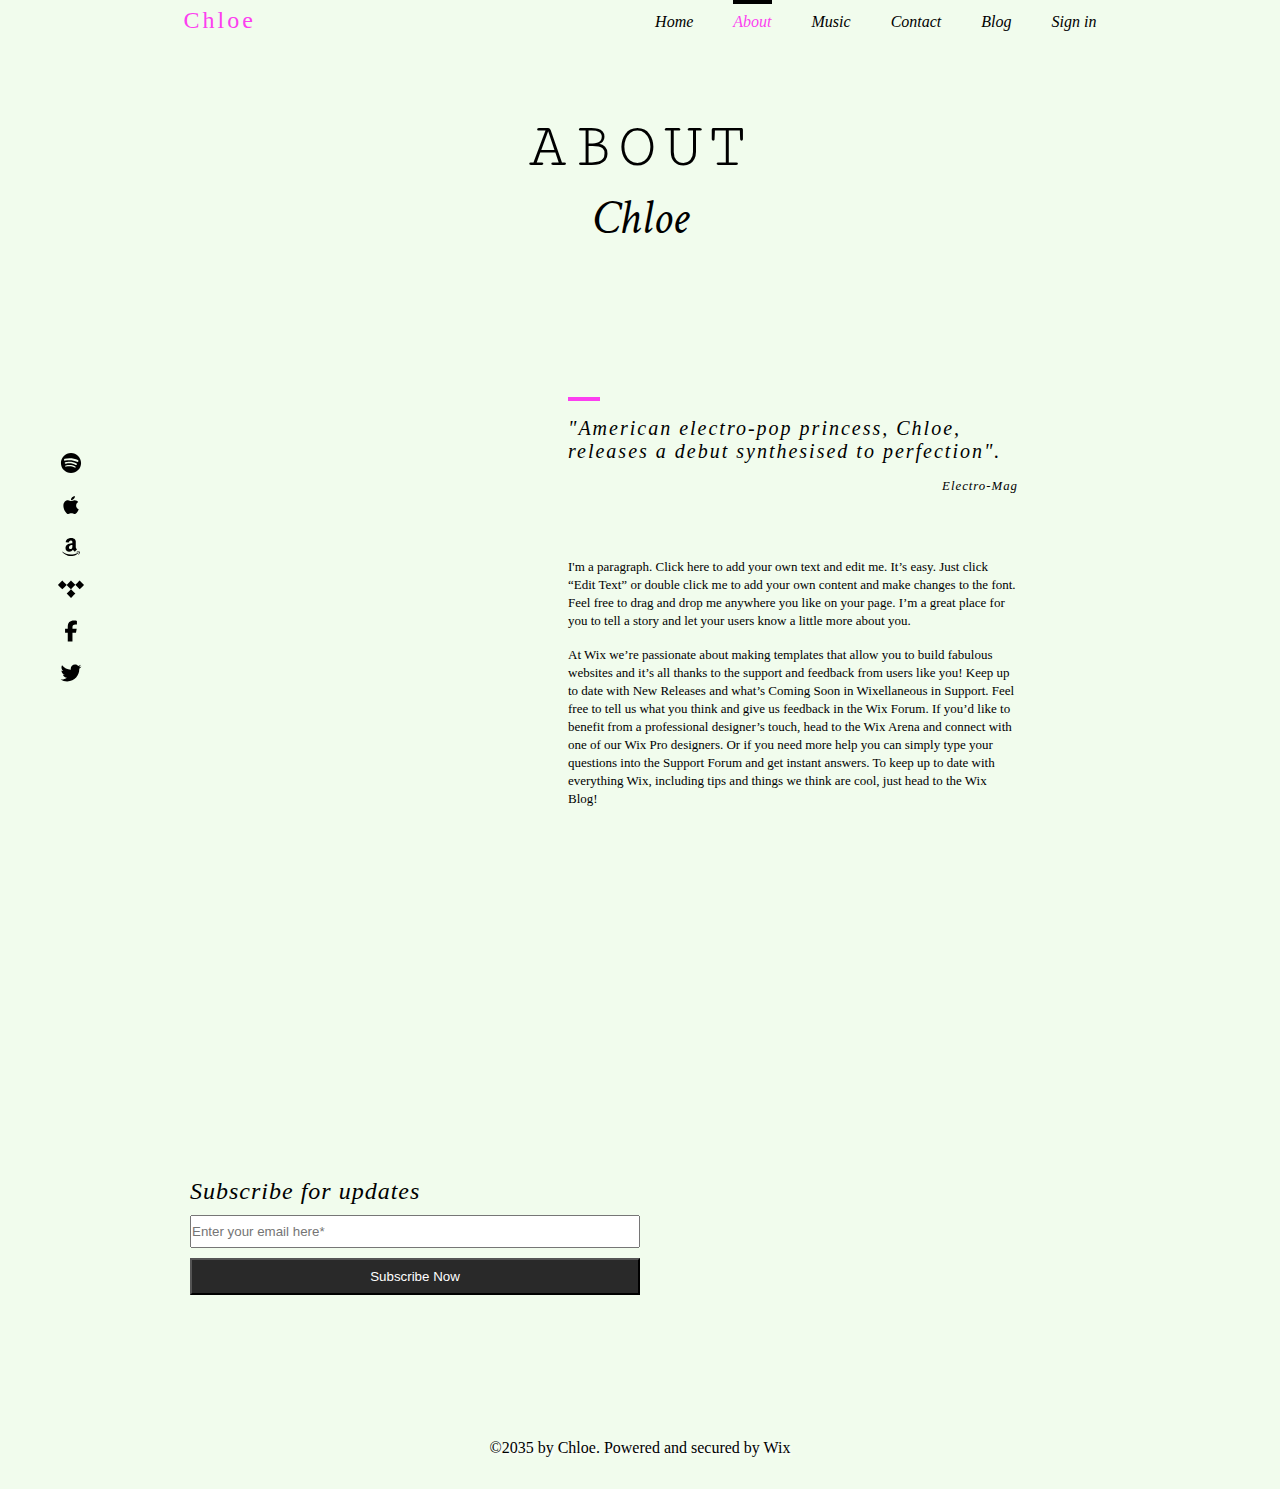
<file: about.html>
<!-- https://viann-r.github.io/Musician-Website/ -->
<!-- https://www.wix.com/website-template/view/html/1647?originUrl=https%3A%2F%2Fwww.wix.com%2Fwebsite%2Ftemplates%3Fcriteria%3DElectro%2BPop%2BSinger&tpClick=view_button&esi=68593254-95f1-4557-9fa5-2e47ccc0b17a -->
<!DOCTYPE html>
<html lang="en">
  <head>
    <meta charset="UTF-8" />
    <meta name="viewport" content="width=device-width, initial-scale=1.0" />

    <!-- google fonts -->
    <link rel="preconnect" href="https://fonts.googleapis.com" />
    <link rel="preconnect" href="https://fonts.gstatic.com" crossorigin />
    <link
      href="https://fonts.googleapis.com/css2?family=Cutive+Mono&display=swap"
      rel="stylesheet" />
    <link
      href="https://fonts.googleapis.com/css2?family=Metal&display=swap"
      rel="stylesheet" />

    <!-- styles -->
    <link rel="stylesheet" href="./style.css" />
    <link rel="stylesheet" href="./about.css" />
    <title>Musician Website - about page</title>
  </head>
  <body>
    <div class="background about">
      <!-- MOBILE NAVIGATION -->
      <input type="checkbox" id="menuId" />
      <label for="menuId" class="burger-btn">
        <span></span>
        <span></span>
        <span></span>
      </label>
      <nav class="mobile-nav">
        <ul>
          <ul>
            <li>
              <a href="index.html">Home</a>
            </li>
            <li>
              <a href="about.html" class="active">About</a>
            </li>
            <li>
              <a href="music.html">Music</a>
            </li>
            <li>
              <a href="contact.html">Contact</a>
            </li>
            <li>
              <a href="blog.html">Blog</a>
            </li>
            <li>
              <a href="signin.html">Sign in</a>
            </li>
          </ul>
        </ul>
      </nav>
      <!-- HEADER -->
      <header>
        <div class="logo">
          <h1>Chloe</h1>
        </div>
        <nav class="navbar">
          <ul>
            <li>
              <a href="index.html">Home</a>
            </li>
            <li>
              <a href="about.html" class="active">About</a>
            </li>
            <li>
              <a href="music.html">Music</a>
            </li>
            <li>
              <a href="contact.html">Contact</a>
            </li>
            <li>
              <a href="blog.html">Blog</a>
            </li>
            <li>
              <a href="signin.html">Sign in</a>
            </li>
          </ul>
        </nav>
      </header>

      <main>
        <h1 class="about-h">ABOUT</h1>
        <h2 class="chloe-h">Chloe</h2>
        <div class="content">
          <div class="bg"></div>
          <div class="text">
            <div class="line"></div>
            <h2 class="debut">
              <em
                >"American electro-pop princess, Chloe, releases a debut
                synthesised to perfection".</em
              >
            </h2>
            <h3 class="electro-mag"><em>Electro-Mag</em></h3>
            <p class="p1">
              I'm a paragraph. Click here to add your own text and edit me. It’s
              easy. Just click “Edit Text” or double click me to add your own
              content and make changes to the font. Feel free to drag and drop
              me anywhere you like on your page. I’m a great place for you to
              tell a story and let your users know a little more about you.
            </p>
            <p class="p2">
              At Wix we’re passionate about making templates that allow you to
              build fabulous websites and it’s all thanks to the support and
              feedback from users like you! Keep up to date with New Releases
              and what’s Coming Soon in Wixellaneous in Support. Feel free to
              tell us what you think and give us feedback in the Wix Forum. If
              you’d like to benefit from a professional designer’s touch, head
              to the Wix Arena and connect with one of our Wix Pro designers. Or
              if you need more help you can simply type your questions into the
              Support Forum and get instant answers. To keep up to date with
              everything Wix, including tips and things we think are cool, just
              head to the Wix Blog!
            </p>
          </div>
        </div>
        <form>
          <label class="subscribe" for="email"
            ><em>Subscribe for updates</em></label
          >
          <input
            type="email"
            id="email"
            name="email"
            placeholder="Enter your email here*"
            required />
          <input type="submit" id="submit" value="Subscribe Now" />
        </form>
      </main>

      <!-- fixed links -->
      <ul class="links">
        <li class="spotify">
          <a href="https://open.spotify.com/"
            ><svg xmlns="http://www.w3.org/2000/svg" viewBox="0 0 640 640">
              <!--!Font Awesome Free v7.1.0 by @fontawesome - https://fontawesome.com License - https://fontawesome.com/license/free Copyright 2025 Fonticons, Inc.-->
              <path
                fill="#000000"
                d="M320 72C183 72 72 183 72 320C72 457 183 568 320 568C457 568 568 457 568 320C568 183 457 72 320 72zM420.7 436.9C416.5 436.9 413.9 435.6 410 433.3C347.6 395.7 275 394.1 203.3 408.8C199.4 409.8 194.3 411.4 191.4 411.4C181.7 411.4 175.6 403.7 175.6 395.6C175.6 385.3 181.7 380.4 189.2 378.8C271.1 360.7 354.8 362.3 426.2 405C432.3 408.9 435.9 412.4 435.9 421.5C435.9 430.6 428.8 436.9 420.7 436.9zM447.6 371.3C442.4 371.3 438.9 369 435.3 367.1C372.8 330.1 279.6 315.2 196.7 337.7C191.9 339 189.3 340.3 184.8 340.3C174.1 340.3 165.4 331.6 165.4 320.9C165.4 310.2 170.6 303.1 180.9 300.2C208.7 292.4 237.1 286.6 278.7 286.6C343.6 286.6 406.3 302.7 455.7 332.1C463.8 336.9 467 343.1 467 351.8C466.9 362.6 458.5 371.3 447.6 371.3zM478.6 295.1C473.4 295.1 470.2 293.8 465.7 291.2C394.5 248.7 267.2 238.5 184.8 261.5C181.2 262.5 176.7 264.1 171.9 264.1C158.7 264.1 148.6 253.8 148.6 240.5C148.6 226.9 157 219.2 166 216.6C201.2 206.3 240.6 201.4 283.5 201.4C356.5 201.4 433 216.6 488.9 249.2C496.7 253.7 501.8 259.9 501.8 271.8C501.8 285.4 490.8 295.1 478.6 295.1z" /></svg
          ></a>
        </li>
        <li class="apple">
          <a href="https://www.apple.com/apple-music/"
            ><svg xmlns="http://www.w3.org/2000/svg" viewBox="0 0 640 640">
              <!--!Font Awesome Free v7.1.0 by @fontawesome - https://fontawesome.com License - https://fontawesome.com/license/free Copyright 2025 Fonticons, Inc.-->
              <path
                fill="#000000"
                d="M447.1 332.7C446.9 296 463.5 268.3 497.1 247.9C478.3 221 449.9 206.2 412.4 203.3C376.9 200.5 338.1 224 323.9 224C308.9 224 274.5 204.3 247.5 204.3C191.7 205.2 132.4 248.8 132.4 337.5C132.4 363.7 137.2 390.8 146.8 418.7C159.6 455.4 205.8 545.4 254 543.9C279.2 543.3 297 526 329.8 526C361.6 526 378.1 543.9 406.2 543.9C454.8 543.2 496.6 461.4 508.8 424.6C443.6 393.9 447.1 334.6 447.1 332.7zM390.5 168.5C417.8 136.1 415.3 106.6 414.5 96C390.4 97.4 362.5 112.4 346.6 130.9C329.1 150.7 318.8 175.2 321 202.8C347.1 204.8 370.9 191.4 390.5 168.5z" /></svg
          ></a>
        </li>
        <li class="amazon">
          <a href="https://www.amazon.com/music"
            ><svg xmlns="http://www.w3.org/2000/svg" viewBox="0 0 640 640">
              <!--!Font Awesome Free v7.1.0 by @fontawesome - https://fontawesome.com License - https://fontawesome.com/license/free Copyright 2025 Fonticons, Inc.-->
              <path
                fill="#000000"
                d="M353.7 226.7C305 228.5 184.2 242.2 184.2 344.2C184.2 453.7 322.5 458.2 367.7 387.4C374.2 397.6 403.1 424.9 413 434.2L469.8 378.2C469.8 378.2 437.5 352.9 437.5 325.4L437.5 178.3C437.5 153 413 96 325.2 96C237.2 96 190.5 151 190.5 200.3L264 207.1C280.3 157.6 318.2 157.6 318.2 157.6C358.9 157.5 353.7 187.4 353.7 226.7zM353.7 313.5C353.7 393.5 269.5 381.5 269.5 330.7C269.5 283.5 320 274 353.7 272.9L353.7 313.5zM489.7 477C482 487 419.7 544 315.2 544C210.7 544 130.7 472.5 106.2 443C99.4 435.3 107.2 431.7 111.7 434.7C185 479.2 299.5 552.5 484.2 465C491.7 461.3 497.5 467 489.7 477zM529.5 479.2C523 495 513.5 506 508.3 510.2C502.8 514.7 498.8 512.9 501.8 506.4C504.8 499.9 521.1 459.9 514.5 451.4C508 443.1 477.5 447.1 466.5 448.2C455.7 449.2 453.5 450.2 452.5 447.9C450.2 442.2 474.2 432.4 490 430.4C505.7 428.6 531 429.6 536 436.1C539.7 441.2 536 463.2 529.5 479.2z" /></svg
          ></a>
        </li>
        <li class="tidal">
          <a href="https://tidal.com/"
            ><svg xmlns="http://www.w3.org/2000/svg" viewBox="0 0 640 640">
              <!--!Font Awesome Free v7.1.0 by @fontawesome - https://fontawesome.com License - https://fontawesome.com/license/free Copyright 2025 Fonticons, Inc.-->
              <path
                fill="#000000"
                d="M107.2 112L105.9 112C73.6 145.1 40.5 177.5 7.9 210.5C5.3 213.3 1.8 215.6 0 219.1C35.6 254.5 71 290.1 106.6 325.5C142 290.2 177.3 254.7 212.7 219.4L212.7 218.1L139.5 144.9C128.8 133.8 117.3 123.6 107.2 112zM320.7 112L319.4 112C284.5 148.1 247.9 183 213.1 219.2C249 254.3 284.1 290.2 319.8 325.5C354.1 291.4 388.2 257.1 422.4 223.1C423.9 221.6 425.7 220.3 426.5 218.3C391.9 184.5 358.1 150.1 323.9 116.2C322.6 114.9 321.6 113.6 320.6 112.1zM534.2 112L532.9 112C515.7 130 497.8 147.3 480.3 165C462.4 182.7 444.9 200.7 426.8 218.3C427.6 220.6 429.8 221.9 431.4 223.8L533.3 325.5C569.4 290.6 604.1 254.3 640 219.4C639.5 217.2 637.4 215.9 636 214.4L555.8 134.2C548.7 126.8 540.9 120 534.3 112zM319.6 325.7C284.7 360.8 249.6 395.7 214.7 430.6C214.4 431.3 214 432.3 213.7 432.9C237.7 456.6 261.4 480.4 285.2 504.2C297 515.5 308 527.7 320.1 538.6C328.5 531.2 336.5 522.2 344.8 514.3C370.3 489 395.8 463.3 421.3 438C423.1 435.8 425.6 434.4 426.8 431.7C391.4 396.8 356.3 361.5 321.2 326.3L319.7 325.6z" /></svg
          ></a>
        </li>
        <li class="facebook">
          <a href="https://www.facebook.com/wix"
            ><svg xmlns="http://www.w3.org/2000/svg" viewBox="0 0 640 640">
              <!--!Font Awesome Free v7.1.0 by @fontawesome - https://fontawesome.com License - https://fontawesome.com/license/free Copyright 2025 Fonticons, Inc.-->
              <path
                fill="#000000"
                d="M240 363.3L240 576L356 576L356 363.3L442.5 363.3L460.5 265.5L356 265.5L356 230.9C356 179.2 376.3 159.4 428.7 159.4C445 159.4 458.1 159.8 465.7 160.6L465.7 71.9C451.4 68 416.4 64 396.2 64C289.3 64 240 114.5 240 223.4L240 265.5L174 265.5L174 363.3L240 363.3z" /></svg
          ></a>
        </li>
        <li class="x">
          <a href="https://x.com/wix"
            ><svg xmlns="http://www.w3.org/2000/svg" viewBox="0 0 640 640">
              <!--!Font Awesome Free v7.1.0 by @fontawesome - https://fontawesome.com License - https://fontawesome.com/license/free Copyright 2025 Fonticons, Inc.-->
              <path
                fill="#000000"
                d="M523.4 215.7C523.7 220.2 523.7 224.8 523.7 229.3C523.7 368 418.1 527.9 225.1 527.9C165.6 527.9 110.4 510.7 64 480.8C72.4 481.8 80.6 482.1 89.3 482.1C138.4 482.1 183.5 465.5 219.6 437.3C173.5 436.3 134.8 406.1 121.5 364.5C128 365.5 134.5 366.1 141.3 366.1C150.7 366.1 160.1 364.8 168.9 362.5C120.8 352.8 84.8 310.5 84.8 259.5L84.8 258.2C98.8 266 115 270.9 132.2 271.5C103.9 252.7 85.4 220.5 85.4 184.1C85.4 164.6 90.6 146.7 99.7 131.1C151.4 194.8 229 236.4 316.1 240.9C314.5 233.1 313.5 225 313.5 216.9C313.5 159.1 360.3 112 418.4 112C448.6 112 475.9 124.7 495.1 145.1C518.8 140.6 541.6 131.8 561.7 119.8C553.9 144.2 537.3 164.6 515.6 177.6C536.7 175.3 557.2 169.5 576 161.4C561.7 182.2 543.8 200.7 523.4 215.7z" /></svg
          ></a>
        </li>
      </ul>

      <!-- FOOTER -->
      <footer>
        <h5 class="bychloe">©2035 by Chloe. Powered and secured by Wix</h5>
      </footer>
    </div>
  </body>
</html>
</file>
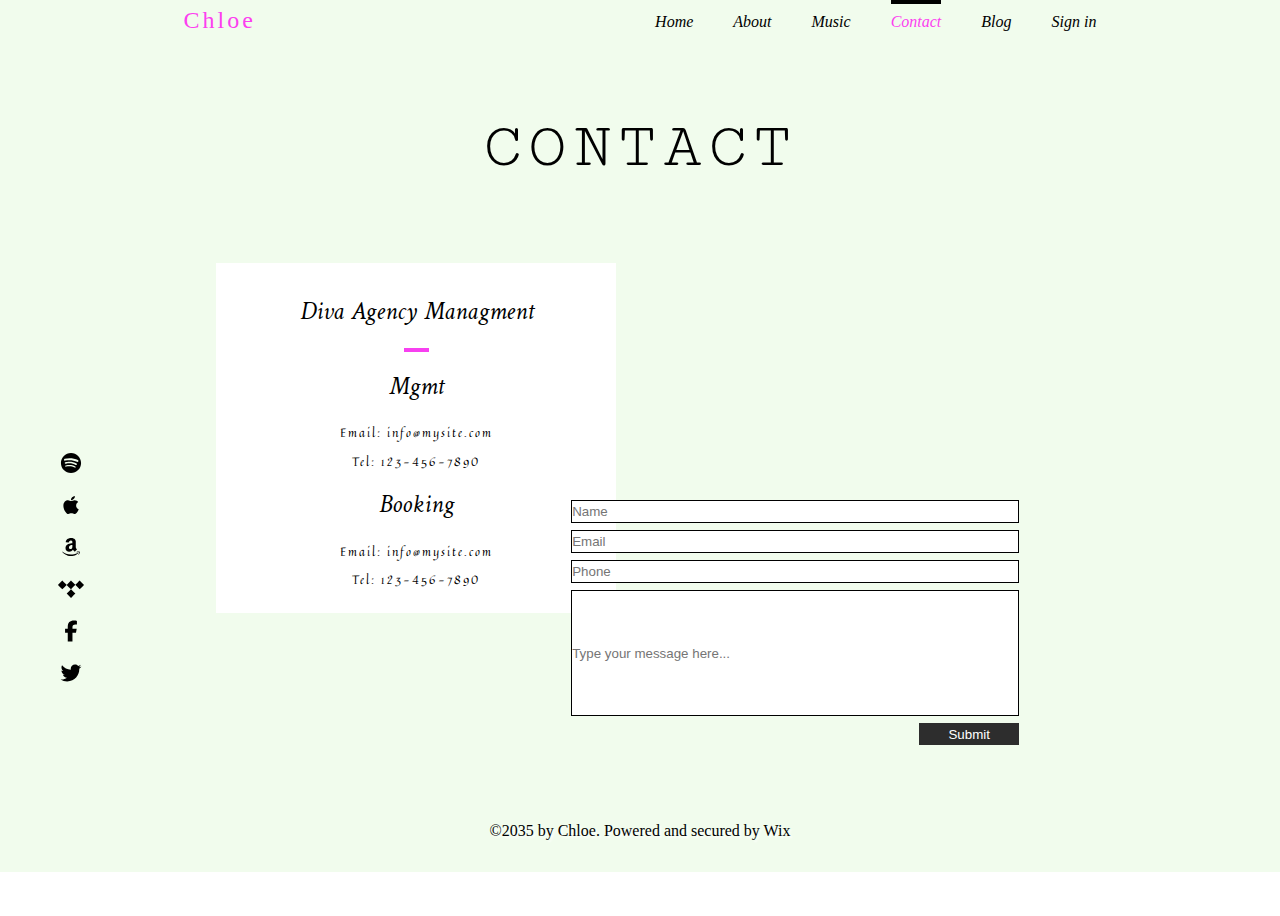
<file: contact.html>
<!-- https://viann-r.github.io/Musician-Website/ -->
<!-- https://www.wix.com/website-template/view/html/1647?originUrl=https%3A%2F%2Fwww.wix.com%2Fwebsite%2Ftemplates%3Fcriteria%3DElectro%2BPop%2BSinger&tpClick=view_button&esi=68593254-95f1-4557-9fa5-2e47ccc0b17a -->
<!DOCTYPE html>
<html lang="en">
  <head>
    <meta charset="UTF-8" />
    <meta name="viewport" content="width=device-width, initial-scale=1.0" />

    <!-- google fonts -->
    <link rel="preconnect" href="https://fonts.googleapis.com" />
    <link rel="preconnect" href="https://fonts.gstatic.com" crossorigin />
    <link
      href="https://fonts.googleapis.com/css2?family=Cutive+Mono&display=swap"
      rel="stylesheet" />
    <link
      href="https://fonts.googleapis.com/css2?family=Metal&display=swap"
      rel="stylesheet" />
    <link
      href="https://fonts.googleapis.com/css2?family=Quintessential&display=swap"
      rel="stylesheet" />

    <!-- styles -->
    <link rel="stylesheet" href="./style.css" />
    <link rel="stylesheet" href="./about.css" />
    <link rel="stylesheet" href="./contact.css" />
    <title>Musician Website - contact page</title>
  </head>
  <body>
    <div class="background about">
      <!-- MOBILE NAVIGATION -->
      <input type="checkbox" id="menuId" />
      <label for="menuId" class="burger-btn">
        <span></span>
        <span></span>
        <span></span>
      </label>
      <nav class="mobile-nav">
        <ul>
          <ul>
            <li>
              <a href="index.html">Home</a>
            </li>
            <li>
              <a href="about.html" class="active">About</a>
            </li>
            <li>
              <a href="music.html">Music</a>
            </li>
            <li>
              <a href="contact.html">Contact</a>
            </li>
            <li>
              <a href="blog.html">Blog</a>
            </li>
            <li>
              <a href="signin.html">Sign in</a>
            </li>
          </ul>
        </ul>
      </nav>
      <!-- HEADER -->
      <header>
        <div class="logo">
          <h1>Chloe</h1>
        </div>
        <nav class="navbar">
          <ul>
            <li>
              <a href="index.html">Home</a>
            </li>
            <li>
              <a href="about.html">About</a>
            </li>
            <li>
              <a href="music.html">Music</a>
            </li>
            <li>
              <a href="contact.html" class="active">Contact</a>
            </li>
            <li>
              <a href="blog.html">Blog</a>
            </li>
            <li>
              <a href="signin.html">Sign in</a>
            </li>
          </ul>
        </nav>
      </header>

      <main>
        <h1 class="about-h">CONTACT</h1>
        <div class="contact-cont">
          <div class="diva">
            <h2 class="diva-am b">Diva Agency Managment</h2>
            <div class="color"></div>
            <h2 class="mgmt b">Mgmt</h2>
            <h3 class="email-1 email s">Email: info@mysite.com</h3>
            <h3 class="tel-1 tel s">Tel: 123-456-7890</h3>
            <h2 class="booking b">Booking</h2>
            <h3 class="email-2 email s">Email: info@mysite.com</h3>
            <h3 class="tel-2 tel s">Tel: 123-456-7890</h3>
          </div>
          <form>
            <input type="text" id="name" placeholder="Name" required />
            <input type="email" id="email-3" placeholder="Email" required />
            <input type="tel" id="tel-3" placeholder="Phone" required />
            <input
              type="text"
              id="text"
              placeholder="Type your message here..."
              required />
            <input type="submit" id="submit" value="Submit" />
          </form>
        </div>
      </main>

      <!-- fixed links -->
      <ul class="links">
        <li class="spotify">
          <a href="https://open.spotify.com/"
            ><svg xmlns="http://www.w3.org/2000/svg" viewBox="0 0 640 640">
              <!--!Font Awesome Free v7.1.0 by @fontawesome - https://fontawesome.com License - https://fontawesome.com/license/free Copyright 2025 Fonticons, Inc.-->
              <path
                fill="#000000"
                d="M320 72C183 72 72 183 72 320C72 457 183 568 320 568C457 568 568 457 568 320C568 183 457 72 320 72zM420.7 436.9C416.5 436.9 413.9 435.6 410 433.3C347.6 395.7 275 394.1 203.3 408.8C199.4 409.8 194.3 411.4 191.4 411.4C181.7 411.4 175.6 403.7 175.6 395.6C175.6 385.3 181.7 380.4 189.2 378.8C271.1 360.7 354.8 362.3 426.2 405C432.3 408.9 435.9 412.4 435.9 421.5C435.9 430.6 428.8 436.9 420.7 436.9zM447.6 371.3C442.4 371.3 438.9 369 435.3 367.1C372.8 330.1 279.6 315.2 196.7 337.7C191.9 339 189.3 340.3 184.8 340.3C174.1 340.3 165.4 331.6 165.4 320.9C165.4 310.2 170.6 303.1 180.9 300.2C208.7 292.4 237.1 286.6 278.7 286.6C343.6 286.6 406.3 302.7 455.7 332.1C463.8 336.9 467 343.1 467 351.8C466.9 362.6 458.5 371.3 447.6 371.3zM478.6 295.1C473.4 295.1 470.2 293.8 465.7 291.2C394.5 248.7 267.2 238.5 184.8 261.5C181.2 262.5 176.7 264.1 171.9 264.1C158.7 264.1 148.6 253.8 148.6 240.5C148.6 226.9 157 219.2 166 216.6C201.2 206.3 240.6 201.4 283.5 201.4C356.5 201.4 433 216.6 488.9 249.2C496.7 253.7 501.8 259.9 501.8 271.8C501.8 285.4 490.8 295.1 478.6 295.1z" /></svg
          ></a>
        </li>
        <li class="apple">
          <a href="https://www.apple.com/apple-music/"
            ><svg xmlns="http://www.w3.org/2000/svg" viewBox="0 0 640 640">
              <!--!Font Awesome Free v7.1.0 by @fontawesome - https://fontawesome.com License - https://fontawesome.com/license/free Copyright 2025 Fonticons, Inc.-->
              <path
                fill="#000000"
                d="M447.1 332.7C446.9 296 463.5 268.3 497.1 247.9C478.3 221 449.9 206.2 412.4 203.3C376.9 200.5 338.1 224 323.9 224C308.9 224 274.5 204.3 247.5 204.3C191.7 205.2 132.4 248.8 132.4 337.5C132.4 363.7 137.2 390.8 146.8 418.7C159.6 455.4 205.8 545.4 254 543.9C279.2 543.3 297 526 329.8 526C361.6 526 378.1 543.9 406.2 543.9C454.8 543.2 496.6 461.4 508.8 424.6C443.6 393.9 447.1 334.6 447.1 332.7zM390.5 168.5C417.8 136.1 415.3 106.6 414.5 96C390.4 97.4 362.5 112.4 346.6 130.9C329.1 150.7 318.8 175.2 321 202.8C347.1 204.8 370.9 191.4 390.5 168.5z" /></svg
          ></a>
        </li>
        <li class="amazon">
          <a href="https://www.amazon.com/music"
            ><svg xmlns="http://www.w3.org/2000/svg" viewBox="0 0 640 640">
              <!--!Font Awesome Free v7.1.0 by @fontawesome - https://fontawesome.com License - https://fontawesome.com/license/free Copyright 2025 Fonticons, Inc.-->
              <path
                fill="#000000"
                d="M353.7 226.7C305 228.5 184.2 242.2 184.2 344.2C184.2 453.7 322.5 458.2 367.7 387.4C374.2 397.6 403.1 424.9 413 434.2L469.8 378.2C469.8 378.2 437.5 352.9 437.5 325.4L437.5 178.3C437.5 153 413 96 325.2 96C237.2 96 190.5 151 190.5 200.3L264 207.1C280.3 157.6 318.2 157.6 318.2 157.6C358.9 157.5 353.7 187.4 353.7 226.7zM353.7 313.5C353.7 393.5 269.5 381.5 269.5 330.7C269.5 283.5 320 274 353.7 272.9L353.7 313.5zM489.7 477C482 487 419.7 544 315.2 544C210.7 544 130.7 472.5 106.2 443C99.4 435.3 107.2 431.7 111.7 434.7C185 479.2 299.5 552.5 484.2 465C491.7 461.3 497.5 467 489.7 477zM529.5 479.2C523 495 513.5 506 508.3 510.2C502.8 514.7 498.8 512.9 501.8 506.4C504.8 499.9 521.1 459.9 514.5 451.4C508 443.1 477.5 447.1 466.5 448.2C455.7 449.2 453.5 450.2 452.5 447.9C450.2 442.2 474.2 432.4 490 430.4C505.7 428.6 531 429.6 536 436.1C539.7 441.2 536 463.2 529.5 479.2z" /></svg
          ></a>
        </li>
        <li class="tidal">
          <a href="https://tidal.com/"
            ><svg xmlns="http://www.w3.org/2000/svg" viewBox="0 0 640 640">
              <!--!Font Awesome Free v7.1.0 by @fontawesome - https://fontawesome.com License - https://fontawesome.com/license/free Copyright 2025 Fonticons, Inc.-->
              <path
                fill="#000000"
                d="M107.2 112L105.9 112C73.6 145.1 40.5 177.5 7.9 210.5C5.3 213.3 1.8 215.6 0 219.1C35.6 254.5 71 290.1 106.6 325.5C142 290.2 177.3 254.7 212.7 219.4L212.7 218.1L139.5 144.9C128.8 133.8 117.3 123.6 107.2 112zM320.7 112L319.4 112C284.5 148.1 247.9 183 213.1 219.2C249 254.3 284.1 290.2 319.8 325.5C354.1 291.4 388.2 257.1 422.4 223.1C423.9 221.6 425.7 220.3 426.5 218.3C391.9 184.5 358.1 150.1 323.9 116.2C322.6 114.9 321.6 113.6 320.6 112.1zM534.2 112L532.9 112C515.7 130 497.8 147.3 480.3 165C462.4 182.7 444.9 200.7 426.8 218.3C427.6 220.6 429.8 221.9 431.4 223.8L533.3 325.5C569.4 290.6 604.1 254.3 640 219.4C639.5 217.2 637.4 215.9 636 214.4L555.8 134.2C548.7 126.8 540.9 120 534.3 112zM319.6 325.7C284.7 360.8 249.6 395.7 214.7 430.6C214.4 431.3 214 432.3 213.7 432.9C237.7 456.6 261.4 480.4 285.2 504.2C297 515.5 308 527.7 320.1 538.6C328.5 531.2 336.5 522.2 344.8 514.3C370.3 489 395.8 463.3 421.3 438C423.1 435.8 425.6 434.4 426.8 431.7C391.4 396.8 356.3 361.5 321.2 326.3L319.7 325.6z" /></svg
          ></a>
        </li>
        <li class="facebook">
          <a href="https://www.facebook.com/wix"
            ><svg xmlns="http://www.w3.org/2000/svg" viewBox="0 0 640 640">
              <!--!Font Awesome Free v7.1.0 by @fontawesome - https://fontawesome.com License - https://fontawesome.com/license/free Copyright 2025 Fonticons, Inc.-->
              <path
                fill="#000000"
                d="M240 363.3L240 576L356 576L356 363.3L442.5 363.3L460.5 265.5L356 265.5L356 230.9C356 179.2 376.3 159.4 428.7 159.4C445 159.4 458.1 159.8 465.7 160.6L465.7 71.9C451.4 68 416.4 64 396.2 64C289.3 64 240 114.5 240 223.4L240 265.5L174 265.5L174 363.3L240 363.3z" /></svg
          ></a>
        </li>
        <li class="x">
          <a href="https://x.com/wix"
            ><svg xmlns="http://www.w3.org/2000/svg" viewBox="0 0 640 640">
              <!--!Font Awesome Free v7.1.0 by @fontawesome - https://fontawesome.com License - https://fontawesome.com/license/free Copyright 2025 Fonticons, Inc.-->
              <path
                fill="#000000"
                d="M523.4 215.7C523.7 220.2 523.7 224.8 523.7 229.3C523.7 368 418.1 527.9 225.1 527.9C165.6 527.9 110.4 510.7 64 480.8C72.4 481.8 80.6 482.1 89.3 482.1C138.4 482.1 183.5 465.5 219.6 437.3C173.5 436.3 134.8 406.1 121.5 364.5C128 365.5 134.5 366.1 141.3 366.1C150.7 366.1 160.1 364.8 168.9 362.5C120.8 352.8 84.8 310.5 84.8 259.5L84.8 258.2C98.8 266 115 270.9 132.2 271.5C103.9 252.7 85.4 220.5 85.4 184.1C85.4 164.6 90.6 146.7 99.7 131.1C151.4 194.8 229 236.4 316.1 240.9C314.5 233.1 313.5 225 313.5 216.9C313.5 159.1 360.3 112 418.4 112C448.6 112 475.9 124.7 495.1 145.1C518.8 140.6 541.6 131.8 561.7 119.8C553.9 144.2 537.3 164.6 515.6 177.6C536.7 175.3 557.2 169.5 576 161.4C561.7 182.2 543.8 200.7 523.4 215.7z" /></svg
          ></a>
        </li>
      </ul>

      <!-- FOOTER -->
      <footer>
        <h5 class="bychloe">©2035 by Chloe. Powered and secured by Wix</h5>
      </footer>
    </div>
  </body>
</html>
</file>
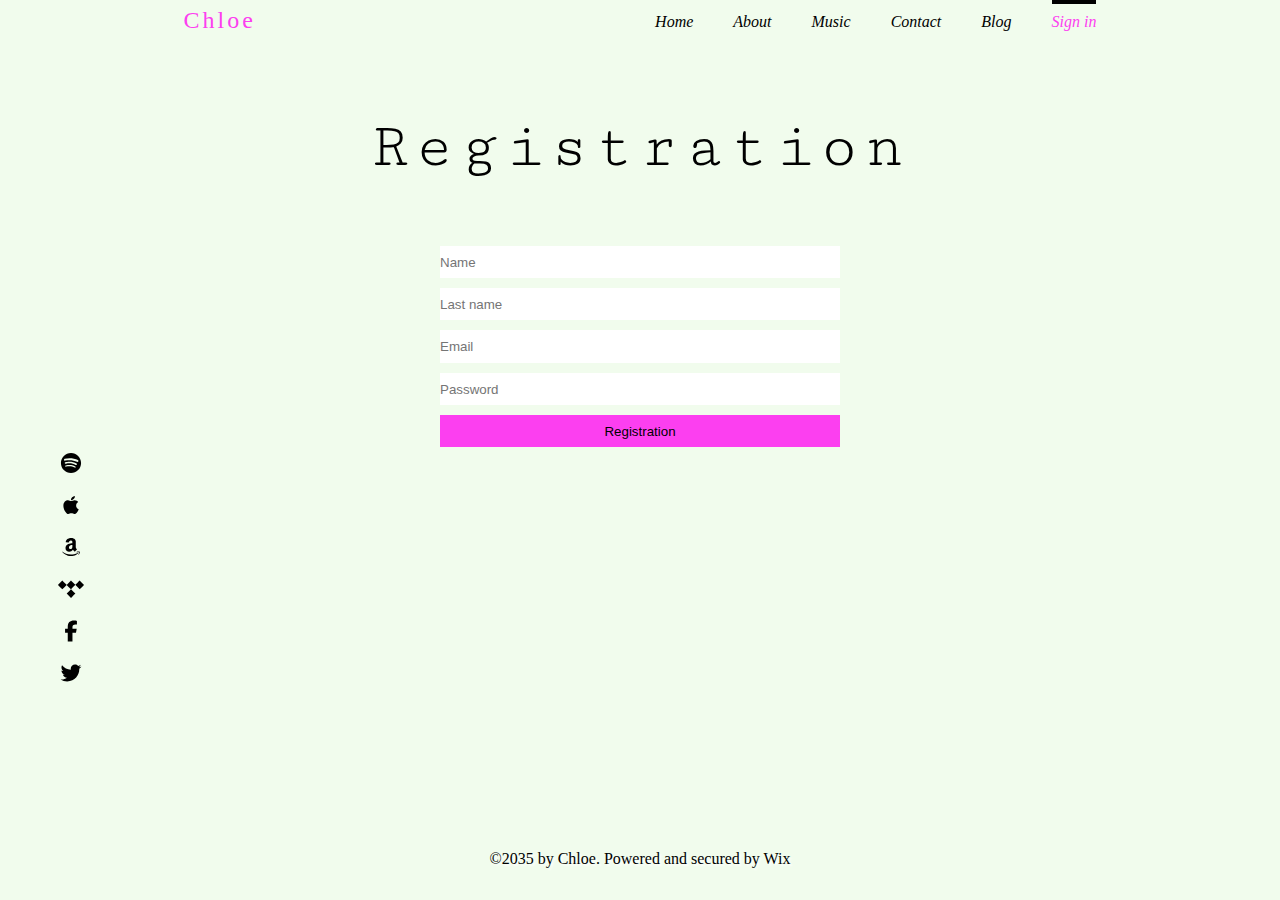
<file: signin.html>
<!-- https://viann-r.github.io/Musician-Website/ -->
<!-- https://www.wix.com/website-template/view/html/1647?originUrl=https%3A%2F%2Fwww.wix.com%2Fwebsite%2Ftemplates%3Fcriteria%3DElectro%2BPop%2BSinger&tpClick=view_button&esi=68593254-95f1-4557-9fa5-2e47ccc0b17a -->
<!DOCTYPE html>
<html lang="en">
  <head>
    <meta charset="UTF-8" />
    <meta name="viewport" content="width=device-width, initial-scale=1.0" />

    <!-- google fonts -->
    <link rel="preconnect" href="https://fonts.googleapis.com" />
    <link rel="preconnect" href="https://fonts.gstatic.com" crossorigin />
    <link
      href="https://fonts.googleapis.com/css2?family=Cutive+Mono&display=swap"
      rel="stylesheet" />
    <link
      href="https://fonts.googleapis.com/css2?family=Metal&display=swap"
      rel="stylesheet" />

    <!-- styles -->
    <link rel="stylesheet" href="./style.css" />
    <link rel="stylesheet" href="./about.css" />
    <link rel="stylesheet" href="./signin.css" />
    <title>Musician Website - about page</title>
  </head>
  <body>
    <div class="background about signin">
      <!-- MOBILE NAVIGATION -->
      <input type="checkbox" id="menuId" />
      <label for="menuId" class="burger-btn">
        <span></span>
        <span></span>
        <span></span>
      </label>
      <nav class="mobile-nav">
        <ul>
          <ul>
            <li>
              <a href="index.html">Home</a>
            </li>
            <li>
              <a href="about.html">About</a>
            </li>
            <li>
              <a href="music.html">Music</a>
            </li>
            <li>
              <a href="contact.html">Contact</a>
            </li>
            <li>
              <a href="blog.html">Blog</a>
            </li>
            <li>
              <a href="signin.html" class="active">Sign in</a>
            </li>
          </ul>
        </ul>
      </nav>
      <!-- HEADER -->
      <header>
        <div class="logo">
          <h1>Chloe</h1>
        </div>
        <nav class="navbar">
          <ul>
            <li>
              <a href="index.html">Home</a>
            </li>
            <li>
              <a href="about.html">About</a>
            </li>
            <li>
              <a href="music.html">Music</a>
            </li>
            <li>
              <a href="contact.html">Contact</a>
            </li>
            <li>
              <a href="blog.html">Blog</a>
            </li>
            <li>
              <a href="signin.html" class="active">Sign in</a>
            </li>
          </ul>
        </nav>
      </header>

      <main>
        <h1 class="about-h">Registration</h1>

        <form>
          <input type="text" id="name" placeholder="Name" required />
          <input
            type="text"
            id="lastname"
            placeholder="Last name"
            required
            autocomplete="last name" />
          <input type="email" id="email" placeholder="Email" required />
          <input
            type="password"
            id="password"
            placeholder="Password"
            required />
          <input type="submit" class="submit" value="Registration" />
        </form>
      </main>

      <!-- fixed links -->
      <ul class="links">
        <li class="spotify">
          <a href="https://open.spotify.com/"
            ><svg xmlns="http://www.w3.org/2000/svg" viewBox="0 0 640 640">
              <!--!Font Awesome Free v7.1.0 by @fontawesome - https://fontawesome.com License - https://fontawesome.com/license/free Copyright 2025 Fonticons, Inc.-->
              <path
                fill="#000000"
                d="M320 72C183 72 72 183 72 320C72 457 183 568 320 568C457 568 568 457 568 320C568 183 457 72 320 72zM420.7 436.9C416.5 436.9 413.9 435.6 410 433.3C347.6 395.7 275 394.1 203.3 408.8C199.4 409.8 194.3 411.4 191.4 411.4C181.7 411.4 175.6 403.7 175.6 395.6C175.6 385.3 181.7 380.4 189.2 378.8C271.1 360.7 354.8 362.3 426.2 405C432.3 408.9 435.9 412.4 435.9 421.5C435.9 430.6 428.8 436.9 420.7 436.9zM447.6 371.3C442.4 371.3 438.9 369 435.3 367.1C372.8 330.1 279.6 315.2 196.7 337.7C191.9 339 189.3 340.3 184.8 340.3C174.1 340.3 165.4 331.6 165.4 320.9C165.4 310.2 170.6 303.1 180.9 300.2C208.7 292.4 237.1 286.6 278.7 286.6C343.6 286.6 406.3 302.7 455.7 332.1C463.8 336.9 467 343.1 467 351.8C466.9 362.6 458.5 371.3 447.6 371.3zM478.6 295.1C473.4 295.1 470.2 293.8 465.7 291.2C394.5 248.7 267.2 238.5 184.8 261.5C181.2 262.5 176.7 264.1 171.9 264.1C158.7 264.1 148.6 253.8 148.6 240.5C148.6 226.9 157 219.2 166 216.6C201.2 206.3 240.6 201.4 283.5 201.4C356.5 201.4 433 216.6 488.9 249.2C496.7 253.7 501.8 259.9 501.8 271.8C501.8 285.4 490.8 295.1 478.6 295.1z" /></svg
          ></a>
        </li>
        <li class="apple">
          <a href="https://www.apple.com/apple-music/"
            ><svg xmlns="http://www.w3.org/2000/svg" viewBox="0 0 640 640">
              <!--!Font Awesome Free v7.1.0 by @fontawesome - https://fontawesome.com License - https://fontawesome.com/license/free Copyright 2025 Fonticons, Inc.-->
              <path
                fill="#000000"
                d="M447.1 332.7C446.9 296 463.5 268.3 497.1 247.9C478.3 221 449.9 206.2 412.4 203.3C376.9 200.5 338.1 224 323.9 224C308.9 224 274.5 204.3 247.5 204.3C191.7 205.2 132.4 248.8 132.4 337.5C132.4 363.7 137.2 390.8 146.8 418.7C159.6 455.4 205.8 545.4 254 543.9C279.2 543.3 297 526 329.8 526C361.6 526 378.1 543.9 406.2 543.9C454.8 543.2 496.6 461.4 508.8 424.6C443.6 393.9 447.1 334.6 447.1 332.7zM390.5 168.5C417.8 136.1 415.3 106.6 414.5 96C390.4 97.4 362.5 112.4 346.6 130.9C329.1 150.7 318.8 175.2 321 202.8C347.1 204.8 370.9 191.4 390.5 168.5z" /></svg
          ></a>
        </li>
        <li class="amazon">
          <a href="https://www.amazon.com/music"
            ><svg xmlns="http://www.w3.org/2000/svg" viewBox="0 0 640 640">
              <!--!Font Awesome Free v7.1.0 by @fontawesome - https://fontawesome.com License - https://fontawesome.com/license/free Copyright 2025 Fonticons, Inc.-->
              <path
                fill="#000000"
                d="M353.7 226.7C305 228.5 184.2 242.2 184.2 344.2C184.2 453.7 322.5 458.2 367.7 387.4C374.2 397.6 403.1 424.9 413 434.2L469.8 378.2C469.8 378.2 437.5 352.9 437.5 325.4L437.5 178.3C437.5 153 413 96 325.2 96C237.2 96 190.5 151 190.5 200.3L264 207.1C280.3 157.6 318.2 157.6 318.2 157.6C358.9 157.5 353.7 187.4 353.7 226.7zM353.7 313.5C353.7 393.5 269.5 381.5 269.5 330.7C269.5 283.5 320 274 353.7 272.9L353.7 313.5zM489.7 477C482 487 419.7 544 315.2 544C210.7 544 130.7 472.5 106.2 443C99.4 435.3 107.2 431.7 111.7 434.7C185 479.2 299.5 552.5 484.2 465C491.7 461.3 497.5 467 489.7 477zM529.5 479.2C523 495 513.5 506 508.3 510.2C502.8 514.7 498.8 512.9 501.8 506.4C504.8 499.9 521.1 459.9 514.5 451.4C508 443.1 477.5 447.1 466.5 448.2C455.7 449.2 453.5 450.2 452.5 447.9C450.2 442.2 474.2 432.4 490 430.4C505.7 428.6 531 429.6 536 436.1C539.7 441.2 536 463.2 529.5 479.2z" /></svg
          ></a>
        </li>
        <li class="tidal">
          <a href="https://tidal.com/"
            ><svg xmlns="http://www.w3.org/2000/svg" viewBox="0 0 640 640">
              <!--!Font Awesome Free v7.1.0 by @fontawesome - https://fontawesome.com License - https://fontawesome.com/license/free Copyright 2025 Fonticons, Inc.-->
              <path
                fill="#000000"
                d="M107.2 112L105.9 112C73.6 145.1 40.5 177.5 7.9 210.5C5.3 213.3 1.8 215.6 0 219.1C35.6 254.5 71 290.1 106.6 325.5C142 290.2 177.3 254.7 212.7 219.4L212.7 218.1L139.5 144.9C128.8 133.8 117.3 123.6 107.2 112zM320.7 112L319.4 112C284.5 148.1 247.9 183 213.1 219.2C249 254.3 284.1 290.2 319.8 325.5C354.1 291.4 388.2 257.1 422.4 223.1C423.9 221.6 425.7 220.3 426.5 218.3C391.9 184.5 358.1 150.1 323.9 116.2C322.6 114.9 321.6 113.6 320.6 112.1zM534.2 112L532.9 112C515.7 130 497.8 147.3 480.3 165C462.4 182.7 444.9 200.7 426.8 218.3C427.6 220.6 429.8 221.9 431.4 223.8L533.3 325.5C569.4 290.6 604.1 254.3 640 219.4C639.5 217.2 637.4 215.9 636 214.4L555.8 134.2C548.7 126.8 540.9 120 534.3 112zM319.6 325.7C284.7 360.8 249.6 395.7 214.7 430.6C214.4 431.3 214 432.3 213.7 432.9C237.7 456.6 261.4 480.4 285.2 504.2C297 515.5 308 527.7 320.1 538.6C328.5 531.2 336.5 522.2 344.8 514.3C370.3 489 395.8 463.3 421.3 438C423.1 435.8 425.6 434.4 426.8 431.7C391.4 396.8 356.3 361.5 321.2 326.3L319.7 325.6z" /></svg
          ></a>
        </li>
        <li class="facebook">
          <a href="https://www.facebook.com/wix"
            ><svg xmlns="http://www.w3.org/2000/svg" viewBox="0 0 640 640">
              <!--!Font Awesome Free v7.1.0 by @fontawesome - https://fontawesome.com License - https://fontawesome.com/license/free Copyright 2025 Fonticons, Inc.-->
              <path
                fill="#000000"
                d="M240 363.3L240 576L356 576L356 363.3L442.5 363.3L460.5 265.5L356 265.5L356 230.9C356 179.2 376.3 159.4 428.7 159.4C445 159.4 458.1 159.8 465.7 160.6L465.7 71.9C451.4 68 416.4 64 396.2 64C289.3 64 240 114.5 240 223.4L240 265.5L174 265.5L174 363.3L240 363.3z" /></svg
          ></a>
        </li>
        <li class="x">
          <a href="https://x.com/wix"
            ><svg xmlns="http://www.w3.org/2000/svg" viewBox="0 0 640 640">
              <!--!Font Awesome Free v7.1.0 by @fontawesome - https://fontawesome.com License - https://fontawesome.com/license/free Copyright 2025 Fonticons, Inc.-->
              <path
                fill="#000000"
                d="M523.4 215.7C523.7 220.2 523.7 224.8 523.7 229.3C523.7 368 418.1 527.9 225.1 527.9C165.6 527.9 110.4 510.7 64 480.8C72.4 481.8 80.6 482.1 89.3 482.1C138.4 482.1 183.5 465.5 219.6 437.3C173.5 436.3 134.8 406.1 121.5 364.5C128 365.5 134.5 366.1 141.3 366.1C150.7 366.1 160.1 364.8 168.9 362.5C120.8 352.8 84.8 310.5 84.8 259.5L84.8 258.2C98.8 266 115 270.9 132.2 271.5C103.9 252.7 85.4 220.5 85.4 184.1C85.4 164.6 90.6 146.7 99.7 131.1C151.4 194.8 229 236.4 316.1 240.9C314.5 233.1 313.5 225 313.5 216.9C313.5 159.1 360.3 112 418.4 112C448.6 112 475.9 124.7 495.1 145.1C518.8 140.6 541.6 131.8 561.7 119.8C553.9 144.2 537.3 164.6 515.6 177.6C536.7 175.3 557.2 169.5 576 161.4C561.7 182.2 543.8 200.7 523.4 215.7z" /></svg
          ></a>
        </li>
      </ul>

      <!-- FOOTER -->
      <footer>
        <h5 class="bychloe">©2035 by Chloe. Powered and secured by Wix</h5>
      </footer>
    </div>
  </body>
</html>
</file>
<file: style.css>
:root {
  ---main-color: black;
  --main-background-color: white;
}

* {
  padding: 0;
  margin: 0;
  box-sizing: border-box;
}

ul,
li {
  list-style: none;
}

a {
  text-decoration: none;
}

button,
input textarea,
label {
  font: inherit;
}

.background {
  min-height: 240vh;
  width: 100%;
  display: flex;
  flex-direction: column;
  align-items: center;
  justify-content: space-between;
  background-repeat: no-repeat;
  background-size: cover;
  background-position: center top;
  background-image: url("https://static.wixstatic.com/media/9c608a_10fa3b1ab1f14f0bbb12d106cbeade94.jpg/v1/fill/w_1920,h_1470,al_c,q_90,usm_0.66_1.00_0.01,enc_auto/9c608a_10fa3b1ab1f14f0bbb12d106cbeade94.jpg");
}

/* #region Header styles */

/* HEADER */

header {
  width: 100%;
  height: 40px;
  position: absolute;
  top: 0;
  left: 0;
  z-index: 10;
  background: transparent;
  display: flex;
  align-items: center;
  justify-content: space-around;
  gap: 2rem;
}
.logo {
  height: 100%;
  display: flex;
  align-items: center;
  justify-content: center;
}

.logo h1 {
  font-family: Georgia, "Times New Roman", Times, serif;
  font-weight: 500;
  font-size: 1.5rem;
  color: #fc3ff0;
  letter-spacing: 3px;
}

ul li a.active {
  color: #fc3ff0;
}
.navbar a.active {
  border-top: black 4px solid;
}

.navbar {
  height: 100%;
  display: flex;
  align-items: center;
  justify-content: center;
}

.navbar ul {
  display: flex;
  align-items: center;
  justify-content: center;
  gap: 2.5rem;
}

.navbar li {
  height: 100%;
  display: flex;
  align-items: center;
  justify-content: center;
}

.navbar ul a {
  font-style: italic;
  color: black;
  height: 100%;
  border-top: transparent 4px solid;
  line-height: 2.3;
}

.navbar a:hover {
  border-top: black 4px solid;
}

/* #endregion */

/* #region Music player styles */

.player {
  display: flex;
  flex-direction: column;
  align-items: center;
  justify-content: center;
  gap: 2rem;
  position: relative;
  top: 20vh;
  left: 15%;
}

.newalbum {
  display: flex;
  flex-direction: column;
  align-items: center;
}

.newalbum1 {
  font-size: 4rem;
  font-family: "Cutive Mono", monospace;
  font-weight: 500;
  font-style: normal;
  letter-spacing: 6px;
}

.newalbum2 {
  font-size: 2.75rem;
  font-family: "Metal", serif;
  font-weight: 400;
  line-height: 1.1;
}

.musicd {
  min-width: 280px;
  max-width: 350px;
  padding: 1rem;
  display: flex;
  flex-direction: column;
  justify-content: start;
  align-items: center;
  gap: 0.5rem;
  background-color: var(--main-background-color);
}

.buttons {
  width: 100%;
  display: flex;
  justify-content: space-between;
  align-items: center;
}

.buttons button {
  font-size: 0.9rem;
  padding: 0.75rem;
  color: rgb(173, 173, 173);
  background-color: var(--main-background-color);
  border: solid 1px rgb(173, 173, 173);
}

.buttons button:hover,
.buttons button:active {
  background-color: var(--main-background-color);
}

.album-image {
  width: 310px;
  height: 310px;
  background-image: url("./assets/wixmusicdemoalbum.jpg");
  background-position: center;
  background-size: cover;
}

.goodvibes {
  font-family: Georgia, "Times New Roman", Times, serif;
  font-size: 13px;
  font-weight: 400;
  color: #313231;
  margin-top: 1rem;
}
.wixdemoalbum {
  font-family: Helvetica, sans-serif;
  font-size: 13px;
  font-weight: 400;
  color: #313231;
  margin-bottom: 1rem;
}

.playlist {
  width: 100%;
  display: flex;
  flex-direction: column;
  gap: 2rem;
  margin-top: 2rem;
}

.playlist li {
  width: 100%;
  height: 1.5rem;
  display: flex;
  justify-content: start;
  align-items: center;
  gap: 2rem;
}

.playlist button {
  border: none;
  background: none;
}

.playlist span {
  margin-left: auto;
}

.buyBtn {
  display: none;
  justify-content: center;
  align-items: center;
  gap: 0.25rem;
  margin-left: auto;
}

.buyBtn button {
  padding: 0.5rem 1rem;
  border: none;
  background-color: #7e7e7e56;
  color: #fff;
}

.buyBtn svg path {
  fill: #7e7e7e56;
}

.playlist li:nth-child(1)::before {
  content: "1";
}
.playlist li:nth-child(2)::before {
  content: "2";
}
.playlist li:nth-child(3)::before {
  content: "3";
}
.playlist li:nth-child(4)::before {
  content: "4";
}

.playlist li:hover::before {
  content: "▶";
  font-size: 0.7rem;
  color: #7e7e7e56;
}

.playlist li:hover > span {
  display: none;
}
.playlist li:hover > .buyBtn {
  display: flex;
}

/* #endregion */

/* fixed links */

.links {
  display: flex;
  flex-direction: column;
  align-items: center;
  justify-content: center;
  gap: 0.75rem;
  position: fixed;
  left: 4.5%;
  top: 50%;
}

.links svg {
  width: 26px;
  height: 26px;
}

footer {
  margin-top: auto;
  padding: 2rem;
}

footer .bychloe {
  font-size: 1rem;
  font-weight: 400;
  text-shadow: 2px 2px 2px #fff;
}

/* #region MOBILE NAVIGATION */

/* burger button */
#menuId {
  display: none;
}

.burger-btn {
  width: 4rem;
  height: 4rem;
  display: none;
  flex-direction: column;
  justify-content: space-between;
  align-items: center;
  position: fixed;
  top: 1rem;
  right: 2rem;
  z-index: 100;
  background: #313231;
  padding: 1rem;
  border-radius: 0.25rem;
}

.burger-btn span {
  width: 100%;
  height: 3px;
  border-radius: 3px;
  background: #fff;
  transition: all 0.5s;
}

#menuId:checked ~ .burger-btn span:nth-child(1) {
  rotate: 45deg;
  translate: 1px 10px;
}
#menuId:checked ~ .burger-btn span:nth-child(2) {
  opacity: 0;
}
#menuId:checked ~ .burger-btn span:nth-child(3) {
  rotate: -45deg;
  translate: 1px -18px;
}

/* mobile nav */
.mobile-nav {
  width: 100%;
  height: 100vh;
  display: flex;
  justify-content: center;
  align-items: center;
  position: fixed;
  inset: 0;
  z-index: 99;
  opacity: 1;
  transform: translateX(100%);
  background: #313231;
  transition: transform 0.5s;
}

.mobile-nav ul {
  display: flex;
  width: 70%;
  flex-direction: column;
  justify-content: center;
  align-items: center;
}

.mobile-nav li {
  height: 4rem;
  width: 100%;
  border-bottom: #fff 1px solid;
  display: flex;
  align-items: center;
  justify-content: center;
}

.mobile-nav a {
  font-size: 1.5rem;
  font-weight: 600;
  font-style: italic;
  color: #fff;
}

#menuId:checked ~ .mobile-nav {
  opacity: 1;
  transform: translateX(0);
}
/* #endregion */

/* #region RESPONSIVE STYLES */

/* Tablet Styles */
@media (max-width: 768px) {
  /* Mobile menu */
  .burger-btn {
    display: flex;
  }
  .navbar {
    display: none;
  }

  .logo h1 {
    position: fixed;
    top: 1rem;
    left: 2rem;
    z-index: 100;
    font-size: 2rem;
  }

  .links {
    flex-direction: row;
    top: 4.25rem;
    left: 2rem;
  }

  .player {
    left: 0;
    text-align: center;
  }
}
/* #endregion */
</file>
<file: about.css>
.background.about {
  background: #F1FCED;
  min-height: auto;
}

main {
  display: flex;
  flex-direction: column;
  justify-content: center;
  align-items: center;
  margin: 7rem 0;
  gap: 1rem;
}

.content {
  width: 100%;
  max-width: 900px;
  display: flex;
  min-height: 100vh;
}

.bg {
  width: 70%;
  background-image: url("https://static.wixstatic.com/media/bfdf85_6f166e11f885427192bcfb4e2448d76e.jpg/v1/fill/w_883,h_1020,al_c,q_85,enc_avif,quality_auto/bfdf85_6f166e11f885427192bcfb4e2448d76e.jpg");
  background-position: center left;
  background-size: auto 100%;
}

.about-h {
  display: flex;
  justify-content: center;
  font-size: 4rem;
  font-family: "Cutive Mono", monospace;
  font-weight: 500;
  font-style: normal;
  letter-spacing: 6px;
}
.chloe-h {
  font-size: 3rem;
  font-family: "Metal", serif;
  font-weight: 500;
  line-height: 1;
}

.text {
  width: 70%;
  height: 90%;
  display: flex;
  flex-direction: column;
  align-items: start;
  justify-content: start;
  gap: 1rem;
  position: relative;
  right: 8%;
  top: 15vh;
}

.line {
  width: 2rem;
  height: 4px;
  background-color: #fc3ff0;
}

.debut {
  font-family: "Quintessential", serif;
  font-weight: 400;
  font-style: normal;
  letter-spacing: 2px;
  font-size: 1.25rem;
}
.electro-mag {
  font-size: 0.8rem;
  font-family: "Quintessential", serif;
  font-weight: 400;
  font-style: normal;
  letter-spacing: 1px;
  align-self: end;
  margin-bottom: 3rem;
}
p {
  font-size: 13px;
  line-height: 18px;
  font-family: Georgia, "Times New Roman", Times, serif;
  font-weight: 300;
  font-style: normal;
}

form {
  display: flex;
  flex-direction: column;
  gap: 10px;
  align-self: start;
  width: 50%;
}
.subscribe {
  font-family: "Quintessential", serif;
  font-weight: 500;
  font-style: normal;
  letter-spacing: 1px;
  font-size: 1.5rem;
}
#email {
  width: 100%;
  height: 33px;
}
#submit {
  width: 100%;
  height: 37px;
  color: white;
  background-color: rgb(41, 41, 41);
}

/* music page */

/* #region Music player styles */

.music .player {
  position: static;
  width: 100%;
}

.music .musicd {
  width: 600px;
  max-width: 100%;
}



.musicd {
  min-width: 100%;
  max-width: 100%;
  padding: 1rem;
  display: flex;
  flex-direction: column;
  justify-content: start;
  align-items: center;
  gap: 0.5rem;
  background-color: var(--main-background-color);
}





.album-image {
  width: 100%;
  height: 100vh;
  background-image: url("https://static.wixstatic.com/media/84770f_660be77817344c5c8dbf5dc1df756a26.jpg/v1/fill/w_1691,h_1691,q_85,usm_0.66_1.00_0.01/84770f_660be77817344c5c8dbf5dc1df756a26_mscwdt.jpg");
  background-position: center;
  background-size: cover;
}

audio {
  width: 100%;
}

.line2 {
  margin: 2rem auto 2rem 0
}

.videotag {
  font-family: Georgia, 'Times New Roman', Times, serif;
  font-size: 20px;
  font-style: italic;
  color: #444444;
  line-height: 1.5;
  margin-right: auto;
}

.video {
  width: 100%;
  height: 60vh;
}




/* #endregion */

@media (max-width: 800px) {
  .content {
    margin: 0 auto;
    width: 90%;
    flex-direction: column;
    align-items: center;
    gap: 2rem;
  }
  .bg {
    width: 100%;
    height: 50vh;
    background-repeat: no-repeat;
    background-position: center;
    order: -1;
  }

  .text {
    width: 100%;
    position: static;
  }

  form {
    margin: 0 auto;
    width: 90%;
  }


  .music .musicd {
  width: 380px;
  max-width: 100%;
}

}
</file>
<file: contact.css>
main {
  width: 100%;
}
.contact-cont {
  width: 70%;
  display: flex;
  justify-content: center;
  align-items: center;
  margin: 2rem auto;
}

.diva {
  background-color: rgb(255, 255, 255);
  width: 400px;
  height: 350px;
  display: flex;
  flex-direction: column;
  align-items: center;
  justify-content: space-between;
  padding: 1.5rem;
}
.b {
  font-family: "Metal", serif;
  font-weight: 400;
  font-style: normal;
  font-size: 25px;
}
.s {
  font-family: "Quintessential", serif;
  font-weight: 500;
  font-style: normal;
  letter-spacing: 2px;
  font-size: 12px;
}

.color {
  width: 25px;
  height: 4px;
  background-color: rgb(247, 64, 240);
}

form {
  width: 50%;
  height: 26rem;
  display: flex;
  flex-direction: column;
  gap: 7px;
  position: relative;
  right: 5%;
  top: 30vh;
}
input {
  height: 23px;
  border: 1px solid black;
}
input:hover {
  border: 3px solid black;
}
#text {
  height: 126px;
}
#submit {
  width: 100px;
  height: 1.4rem;
  background-color: rgb(45, 45, 45);
  color: white;
  border-style: none;
  margin-left: auto;
}

@media (max-width: 800px) {
  .contact-cont {
    width: 90%;
    flex-direction: column;
    gap: 2rem;
  }

  form {
    width: 100%;
    max-width: 400px;
    position: static;
  }
}
</file>
<file: signin.css>
.background.signin {
  min-height: 100vh;
}

.signin main {
  display: flex;
  flex-direction: column;
  align-items: center;
  justify-content: center;
}

.signin form {
  width: 400px;
  margin: 3rem auto;
}

.signin input {
  width: 100%;
  height: 2rem;
  border: none;
}

.signin .submit {
  background-color: #fc3ff0;
}

@media (max-width: 700px) {
  .about-h {
    font-size: 3rem;
  }
}
</file>
